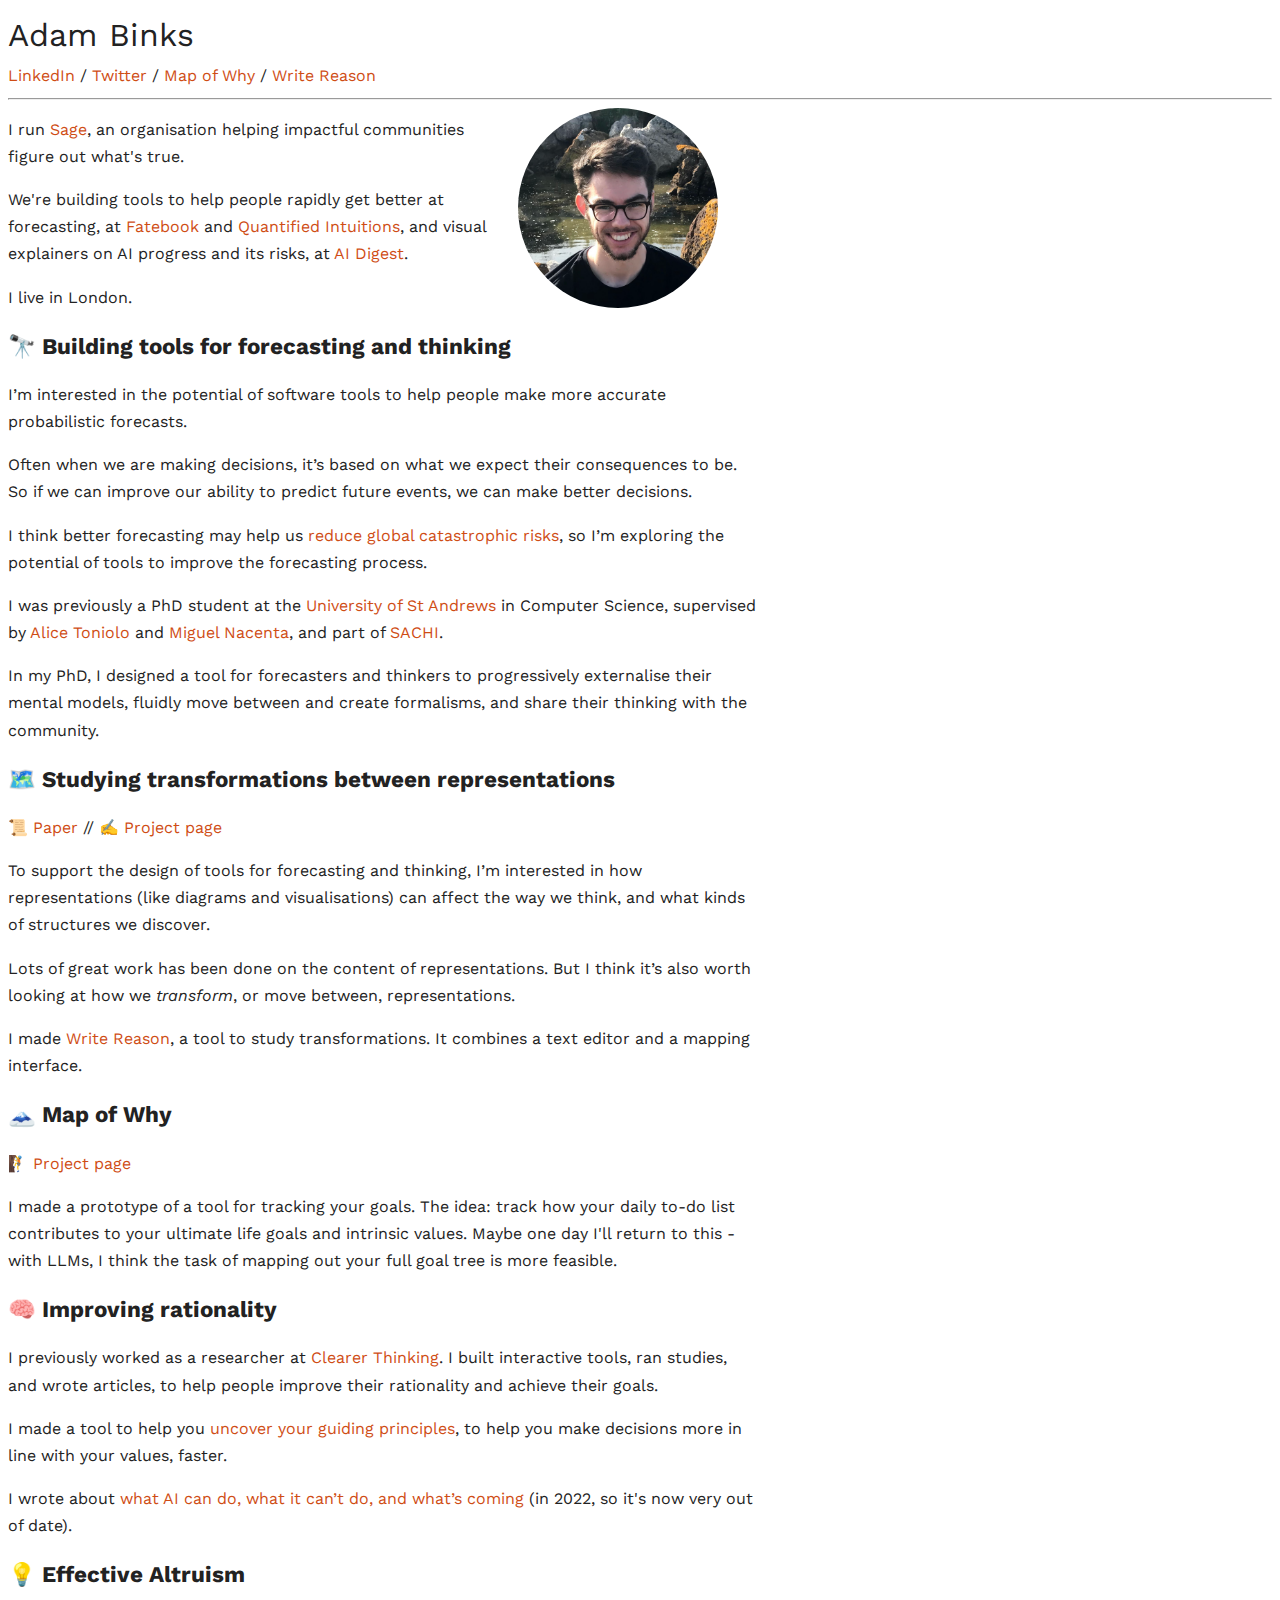
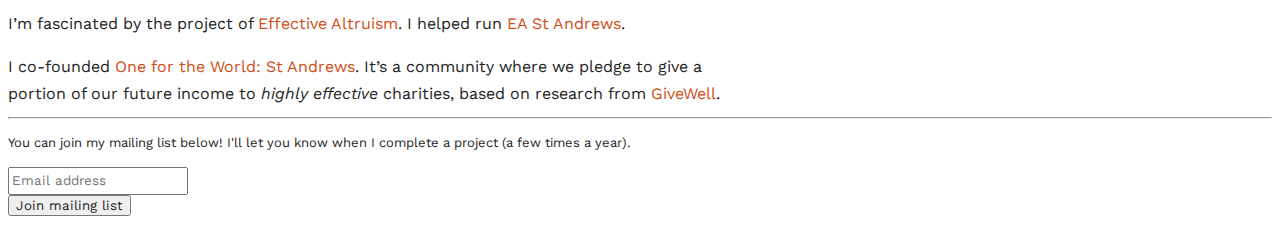
<file: index.html>
<!DOCTYPE html>
<html lang="">
  <head>
    <meta name="generator" content="Hugo 0.88.1" />
    <meta charset="utf-8" />
    <meta
      name="viewport"
      content="width=device-width, initial-scale=1, shrink-to-fit=no"
    />

    <title>Adam Binks</title>
    <meta
      name="description"
      content="Building tools for forecasting and thinking."
    />
    <meta name="author" content="Adam Binks" />

    <link
      href="https://fonts.googleapis.com/css2?family=Inconsolata:wght@400;700&display=swap"
      rel="stylesheet"
    />
    <link
      rel="stylesheet"
      href="https://cdn.jsdelivr.net/npm/bootstrap@4.5.3/dist/css/bootstrap.min.css"
      integrity="sha384-TX8t27EcRE3e/ihU7zmQxVncDAy5uIKz4rEkgIXeMed4M0jlfIDPvg6uqKI2xXr2"
      crossorigin="anonymous"
    />
    <link
      rel="stylesheet"
      href="https://cdnjs.cloudflare.com/ajax/libs/font-awesome/5.15.3/css/all.min.css"
      integrity="sha512-iBBXm8fW90+nuLcSKlbmrPcLa0OT92xO1BIsZ+ywDWZCvqsWgccV3gFoRBv0z+8dLJgyAHIhR35VZc2oM/gI1w=="
      crossorigin="anonymous"
    />

    <link rel="stylesheet" href="/css/researcher.min.css" />

    <link rel="icon" type="image/ico" href="https://adambinks.me/favicon.ico" />

    <link
      rel="alternate"
      type="application/rss+xml"
      href="https://adambinks.me/index.xml"
      title="Adam Binks"
    />
  </head>

  <body>
    <head>
      <div class="container mt-5">
        <nav
          class="navbar navbar-expand-sm flex-column flex-sm-row text-nowrap p-0"
        >
          <a class="navbar-brand mx-0 mr-sm-auto" href="https://adambinks.me"
            >Adam Binks</a
          >
          <div class="navbar-nav flex-row flex-wrap justify-content-center">
            <a
              class="nav-item nav-link"
              href="https://linkedin.com/in/adam-binks/"
            >
              LinkedIn
            </a>

            <span class="nav-item navbar-text mx-1">/</span>

            <a class="nav-item nav-link" href="https://twitter.com/adambinks_">
              Twitter
            </a>

            <span class="nav-item navbar-text mx-1">/</span>

            <a class="nav-item nav-link" href="https://mapofwhy.app">
              Map of Why
            </a>

            <span class="nav-item navbar-text mx-1">/</span>

            <a class="nav-item nav-link" href="https://writereason.app">
              Write Reason
            </a>
          </div>
        </nav>
      </div>
      <hr />
    </head>
    <div id="content">
      <div class="container">
        <figure class="avatar"><img src="/adam.jpg" /></figure>

        <p>
          I run <a href="https://sage-future.org">Sage</a>, an organisation
          helping impactful communities figure out what's true.
        </p>

        <p>
          We're building tools to help people rapidly get better at forecasting,
          at <a href="https://fatebook.io/">Fatebook</a> and
          <a href="https://quantifiedintuitions.org/">Quantified Intuitions</a>,
          and visual explainers on AI progress and its risks, at
          <a href="https://theaidigest.org">AI Digest</a>.
        </p>

        <p>I live in London.</p>
        <h3 id="-building-tools-for-forecasting-and-thinking">
          🔭 Building tools for forecasting and thinking
        </h3>
        <p>
          I&rsquo;m interested in the potential of software tools to help people
          make more accurate probabilistic forecasts.
        </p>
        <p>
          Often when we are making decisions, it&rsquo;s based on what we expect
          their consequences to be. So if we can improve our ability to predict
          future events, we can make better decisions.
        </p>
        <p>
          I think better forecasting may help us
          <a href="https://80000hours.org/career-reviews/forecasting/"
            >reduce global catastrophic risks</a
          >, so I&rsquo;m exploring the potential of tools to improve the
          forecasting process.
        </p>
        <p>
          I was previously a PhD student at the
          <a href="https://www.st-andrews.ac.uk/">University of St Andrews</a>
          in Computer Science, supervised by
          <a href="https://at258.host.cs.st-andrews.ac.uk/">Alice Toniolo</a>
          and <a href="http://nacenta.com">Miguel Nacenta</a>, and part of
          <a href="https://sachi.cs.st-andrews.ac.uk/people/">SACHI</a>.
        </p>
        <p>
          In my PhD, I designed a tool for forecasters and thinkers to
          progressively externalise their mental models, fluidly move between
          and create formalisms, and share their thinking with the community.
        </p>
        <h3 id="-studying-transformations-between-representations">
          🗺️ Studying transformations between representations
        </h3>
        <p>
          <a href="https://doi.org/10.1016/j.ijhcs.2022.102851">📜 Paper</a> //
          <a href="https://writereason.app">✍️ Project page</a>
        </p>
        <p>
          To support the design of tools for forecasting and thinking, I&rsquo;m
          interested in how representations (like diagrams and visualisations)
          can affect the way we think, and what kinds of structures we discover.
        </p>
        <p>
          Lots of great work has been done on the content of representations.
          But I think it&rsquo;s also worth looking at how we
          <em>transform</em>, or move between, representations.
        </p>
        <p>
          I made <a href="https://writereason.app">Write Reason</a>, a tool to
          study transformations. It combines a text editor and a mapping
          interface.
        </p>
        <h3 id="-building-a-tool-for-goal-tracking">🗻 Map of Why</h3>
        <p><a href="https://mapofwhy.app">🧗 Project page</a></p>
        <p>
          I made a prototype of a tool for tracking your goals. The idea: track
          how your daily to-do list contributes to your ultimate life goals and
          intrinsic values. Maybe one day I'll return to this - with LLMs, I
          think the task of mapping out your full goal tree is more feasible.
        </p>
        <h3 id="-improving-rationality">🧠 Improving rationality</h3>
        <p>
          I previously worked as a researcher at
          <a href="https://clearerthinking.org/">Clearer Thinking</a>. I built
          interactive tools, ran studies, and wrote articles, to help people
          improve their rationality and achieve their goals.
        </p>
        <p>
          I made a tool to help you
          <a
            href="https://programs.clearerthinking.org/uncover_your_guiding_principles.html"
            >uncover your guiding principles</a
          >, to help you make decisions more in line with your values, faster.
        </p>
        <p>
          I wrote about
          <a
            href="https://www.clearerthinking.org/post/what-ai-can-do-what-it-can-t-do-and-what-s-coming"
            >what AI can do, what it can’t do, and what’s coming</a
          >
          (in 2022, so it's now very out of date).
        </p>
        <h3 id="-effective-altruism">💡 Effective Altruism</h3>
        <p>
          I&rsquo;m fascinated by the project of
          <a href="https://www.effectivealtruism.org/">Effective Altruism</a>. I
          helped run <a href="https://www.eastandrews.org/">EA St Andrews</a>.
        </p>
        <p>
          I co-founded
          <a href="https://www.facebook.com/OneForTheWorldStAndrews"
            >One for the World: St Andrews</a
          >. It&rsquo;s a community where we pledge to give a portion of our
          future income to <em>highly effective</em> charities, based on
          research from <a href="https://www.givewell.org/">GiveWell</a>.
        </p>
      </div>
    </div>
    <div id="footer" class="mb-5">
      <hr />
      <div class="container text-center"></div>

      <div class="container text-center">
        <link
          href="//cdn-images.mailchimp.com/embedcode/horizontal-slim-10_7.css"
          rel="stylesheet"
          type="text/css"
        />
        <style type="text/css">
          #mc_embed_signup {
            background: #fff;
            clear: left;
            font-size: small;
            width: 100%;
          }

          #mce-EMAIL {
            font-family: work sans !important;
          }
        </style>
        <div id="mc_embed_signup">
          <form
            action="https://adambinks.us5.list-manage.com/subscribe/post?u=d73963e84af7b276df2cb6cd7&amp;id=0e7c62ae10"
            method="post"
            id="mc-embedded-subscribe-form"
            name="mc-embedded-subscribe-form"
            class="validate"
            target="_blank"
            novalidate
          >
            <div id="mc_embed_signup_scroll">
              <p>
                You can join my mailing list below! I'll let you know when I
                complete a project (a few times a year).
              </p>
              <input
                type="email"
                value=""
                name="EMAIL"
                class="email"
                id="mce-EMAIL"
                placeholder="Email address"
                required
              />

              <div style="position: absolute; left: -5000px" aria-hidden="true">
                <input
                  type="text"
                  name="b_d73963e84af7b276df2cb6cd7_0e7c62ae10"
                  tabindex="-1"
                  value=""
                />
              </div>
              <div class="clear">
                <input
                  type="submit"
                  value="Join mailing list"
                  name="subscribe"
                  id="mc-embedded-subscribe"
                  class="button"
                />
              </div>
            </div>
          </form>
        </div>
      </div>
    </div>
  </body>
</html>
</file>
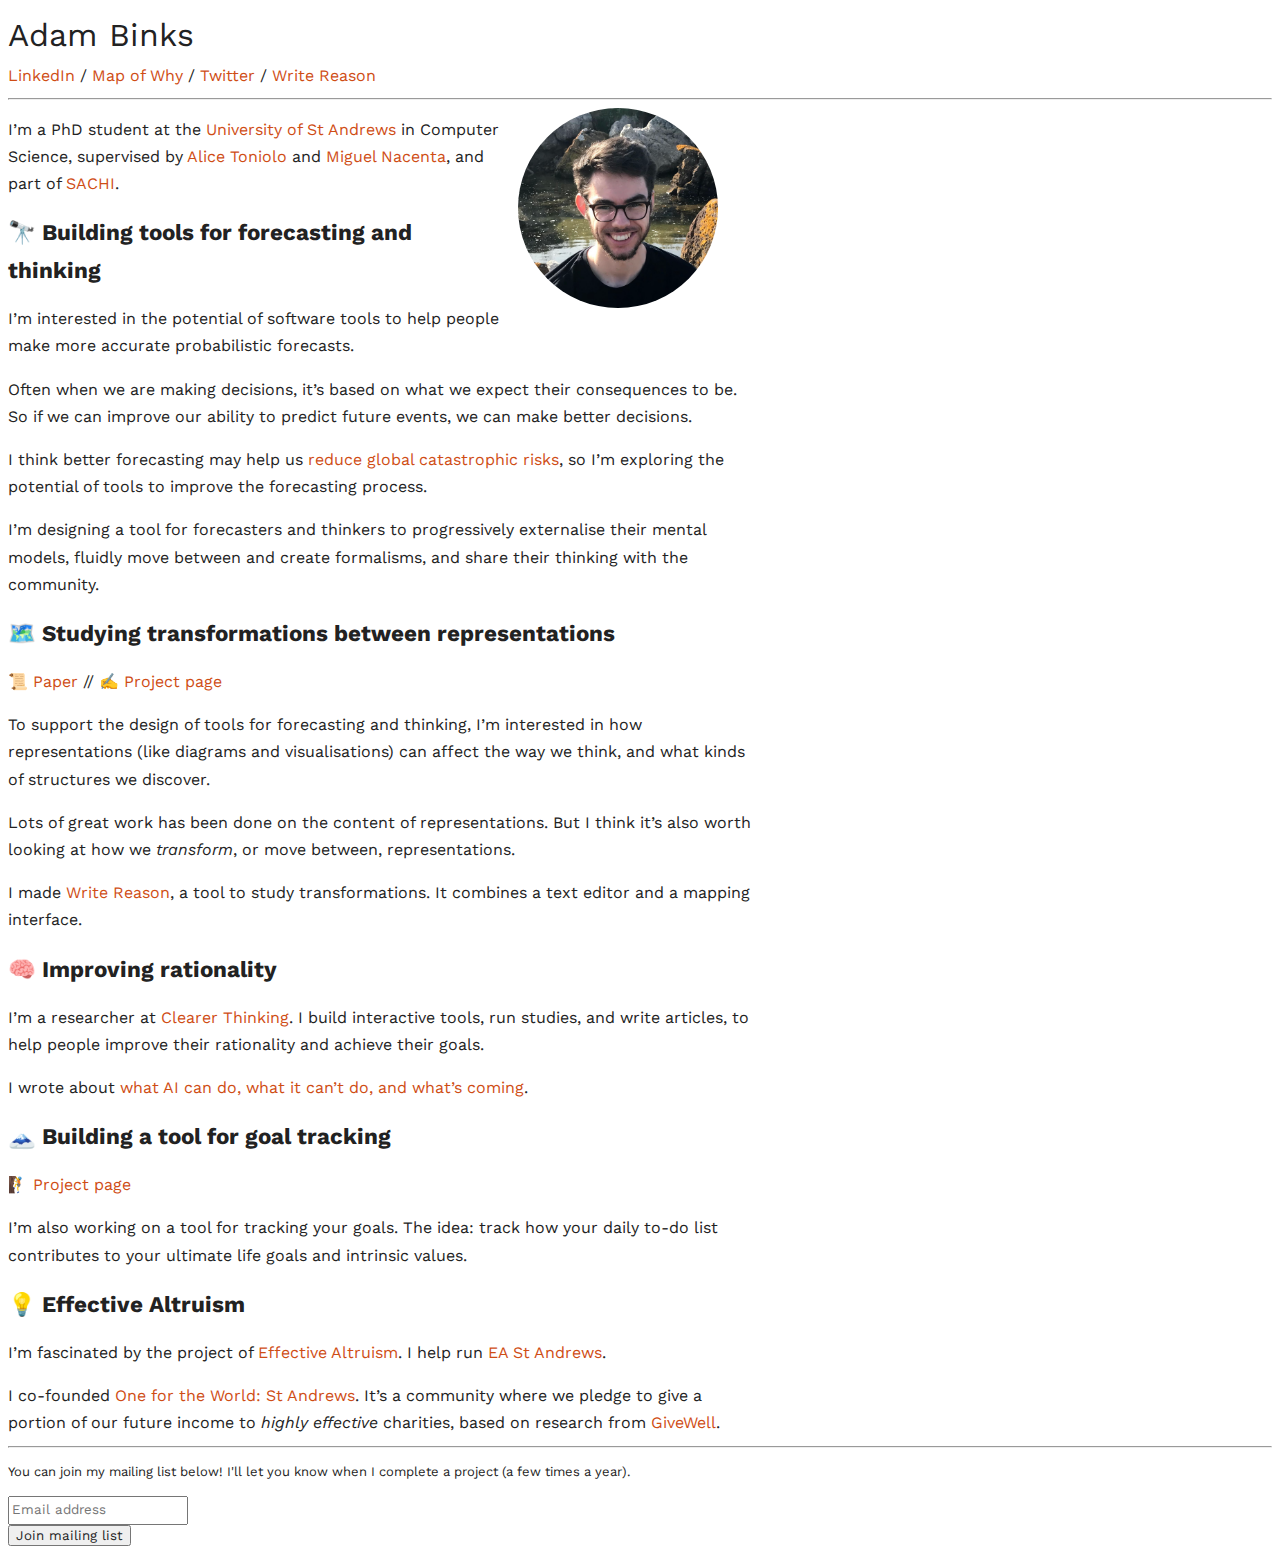
<file: public/index.html>
<!DOCTYPE html>
<html lang=""><head>
	<meta name="generator" content="Hugo 0.88.1" />
    <meta charset="utf-8">
    <meta name="viewport" content="width=device-width, initial-scale=1, shrink-to-fit=no">

    <title>Adam Binks</title>
    <meta name="description" content="PhD student at the University of St Andrews.">
    <meta name="author" content='Adam Binks'>

    <link href="https://fonts.googleapis.com/css2?family=Inconsolata:wght@400;700&display=swap" rel="stylesheet">
    <link rel="stylesheet" href="https://cdn.jsdelivr.net/npm/bootstrap@4.5.3/dist/css/bootstrap.min.css" integrity="sha384-TX8t27EcRE3e/ihU7zmQxVncDAy5uIKz4rEkgIXeMed4M0jlfIDPvg6uqKI2xXr2" crossorigin="anonymous">
    <link rel="stylesheet" href="https://cdnjs.cloudflare.com/ajax/libs/font-awesome/5.15.3/css/all.min.css" integrity="sha512-iBBXm8fW90+nuLcSKlbmrPcLa0OT92xO1BIsZ+ywDWZCvqsWgccV3gFoRBv0z+8dLJgyAHIhR35VZc2oM/gI1w==" crossorigin="anonymous">

    
    <link rel="stylesheet" href="/css/researcher.min.css">

    
        <link rel="icon" type="image/ico" href="https://adambinks.me/favicon.ico">
    

    <link rel="alternate" type="application/rss+xml" href="https://adambinks.me/index.xml" title="Adam Binks" />
    
        
    
</head>

    <body>


<head>
    <div class="container mt-5">
        <nav class="navbar navbar-expand-sm flex-column flex-sm-row text-nowrap p-0">
            <a class="navbar-brand mx-0 mr-sm-auto" href="https://adambinks.me">Adam Binks</a>
            <div class="navbar-nav flex-row flex-wrap justify-content-center">
                
                    
                    
                        <a class="nav-item nav-link" href="https://linkedin.com/in/adam-binks/">
                            LinkedIn
                        </a>
                        
                            <span class="nav-item navbar-text mx-1">/</span>
                        
                    
                        <a class="nav-item nav-link" href="https://adambinks.me/map-of-why/">
                            Map of Why
                        </a>
                        
                            <span class="nav-item navbar-text mx-1">/</span>
                        
                    
                        <a class="nav-item nav-link" href="https://twitter.com/adambinks_">
                            Twitter
                        </a>
                        
                            <span class="nav-item navbar-text mx-1">/</span>
                        
                    
                        <a class="nav-item nav-link" href="https://adambinks.me/write-reason/">
                            Write Reason
                        </a>
                        
                    
                
            </div>
        </nav>
    </div>
    <hr>
    
    
  </head>
  <div id="content">
<div class="container">
    <figure class="avatar"><img src="/adam.jpg"/>
</figure>

<p>I&rsquo;m a PhD student at the <a href="https://www.st-andrews.ac.uk/">University of St Andrews</a> in Computer Science, supervised by <a href="https://at258.host.cs.st-andrews.ac.uk/">Alice Toniolo</a> and <a href="http://nacenta.com">Miguel Nacenta</a>, and part of <a href="https://sachi.cs.st-andrews.ac.uk/people/">SACHI</a>.</p>
<h3 id="-building-tools-for-forecasting-and-thinking">🔭 Building tools for forecasting and thinking</h3>
<p>I&rsquo;m interested in the potential of software tools to help people make more accurate probabilistic forecasts.</p>
<p>Often when we are making decisions, it&rsquo;s based on what we expect their consequences to be. So if we can improve our ability to predict future events, we can make better decisions.</p>
<p>I think better forecasting may help us <a href="https://80000hours.org/career-reviews/forecasting/">reduce global catastrophic risks</a>, so I&rsquo;m exploring the potential of tools to improve the forecasting process.</p>
<p>I&rsquo;m designing a tool for forecasters and thinkers to progressively externalise their mental models, fluidly move between and create formalisms, and share their thinking with the community.</p>
<h3 id="-studying-transformations-between-representations">🗺️ Studying transformations between representations</h3>
<p><a href="https://doi.org/10.1016/j.ijhcs.2022.102851">📜 Paper</a> // <a href="https://adambinks.me/write-reason">✍️ Project page</a></p>
<p>To support the design of tools for forecasting and thinking, I&rsquo;m interested in how representations (like diagrams and visualisations) can affect the way we think, and what kinds of structures we discover.</p>
<p>Lots of great work has been done on the content of representations. But I think it&rsquo;s also worth looking at how we <em>transform</em>, or move between, representations.</p>
<p>I made <a href="https://adambinks.me/write-reason">Write Reason</a>, a tool to study transformations. It combines a text editor and a mapping interface.</p>
<h3 id="-improving-rationality">🧠 Improving rationality</h3>
<p>I&rsquo;m a researcher at <a href="https://clearerthinking.org/">Clearer Thinking</a>. I build interactive tools, run studies, and write articles, to help people improve their rationality and achieve their goals.</p>
<p>I wrote about <a href="https://www.clearerthinking.org/post/what-ai-can-do-what-it-can-t-do-and-what-s-coming">what AI can do, what it can’t do, and what’s coming</a>.</p>
<h3 id="-building-a-tool-for-goal-tracking">🗻 Building a tool for goal tracking</h3>
<p><a href="https://adambinks.me/goal-tracker/">🧗 Project page</a></p>
<p>I&rsquo;m also working on a tool for tracking your goals. The idea: track how your daily to-do list contributes to your ultimate life goals and intrinsic values.</p>
<h3 id="-effective-altruism">💡 Effective Altruism</h3>
<p>I&rsquo;m fascinated by the project of <a href="https://www.effectivealtruism.org/">Effective Altruism</a>. I help run <a href="https://www.eastandrews.org/">EA St Andrews</a>.</p>
<p>I co-founded <a href="https://www.facebook.com/OneForTheWorldStAndrews">One for the World: St Andrews</a>. It&rsquo;s a community where we pledge to give a portion of our future income to <em>highly effective</em> charities, based on research from <a href="https://www.givewell.org/">GiveWell</a>.</p>

</div>

        </div><div id="footer" class="mb-5">
    <hr>
    <div class="container text-center">
        
    </div>
    
    <div class="container text-center">
        
        <link href="//cdn-images.mailchimp.com/embedcode/horizontal-slim-10_7.css" rel="stylesheet" type="text/css">
        <style type="text/css">
            #mc_embed_signup {
                background: #fff;
                clear: left;
                font-size: small;
                width: 100%;
            }

            #mce-EMAIL {
                font-family: work sans !important;
            }

             
        </style>
        <div id="mc_embed_signup">
            <form
                action="https://adambinks.us5.list-manage.com/subscribe/post?u=d73963e84af7b276df2cb6cd7&amp;id=0e7c62ae10"
                method="post" id="mc-embedded-subscribe-form" name="mc-embedded-subscribe-form" class="validate"
                target="_blank" novalidate>
                <div id="mc_embed_signup_scroll">
                    <p>You can join my mailing list below! I'll let you know when I complete a project (a few times a year).</p>
                    <input type="email" value="" name="EMAIL" class="email" id="mce-EMAIL" placeholder="Email address"
                        required>
                    
                    <div style="position: absolute; left: -5000px;" aria-hidden="true"><input type="text"
                            name="b_d73963e84af7b276df2cb6cd7_0e7c62ae10" tabindex="-1" value=""></div>
                    <div class="clear"><input type="submit" value="Join mailing list" name="subscribe"
                            id="mc-embedded-subscribe" class="button"></div>
                </div>
            </form>
        </div>

        
    </div>
    
</div></body>
</html>
</file>
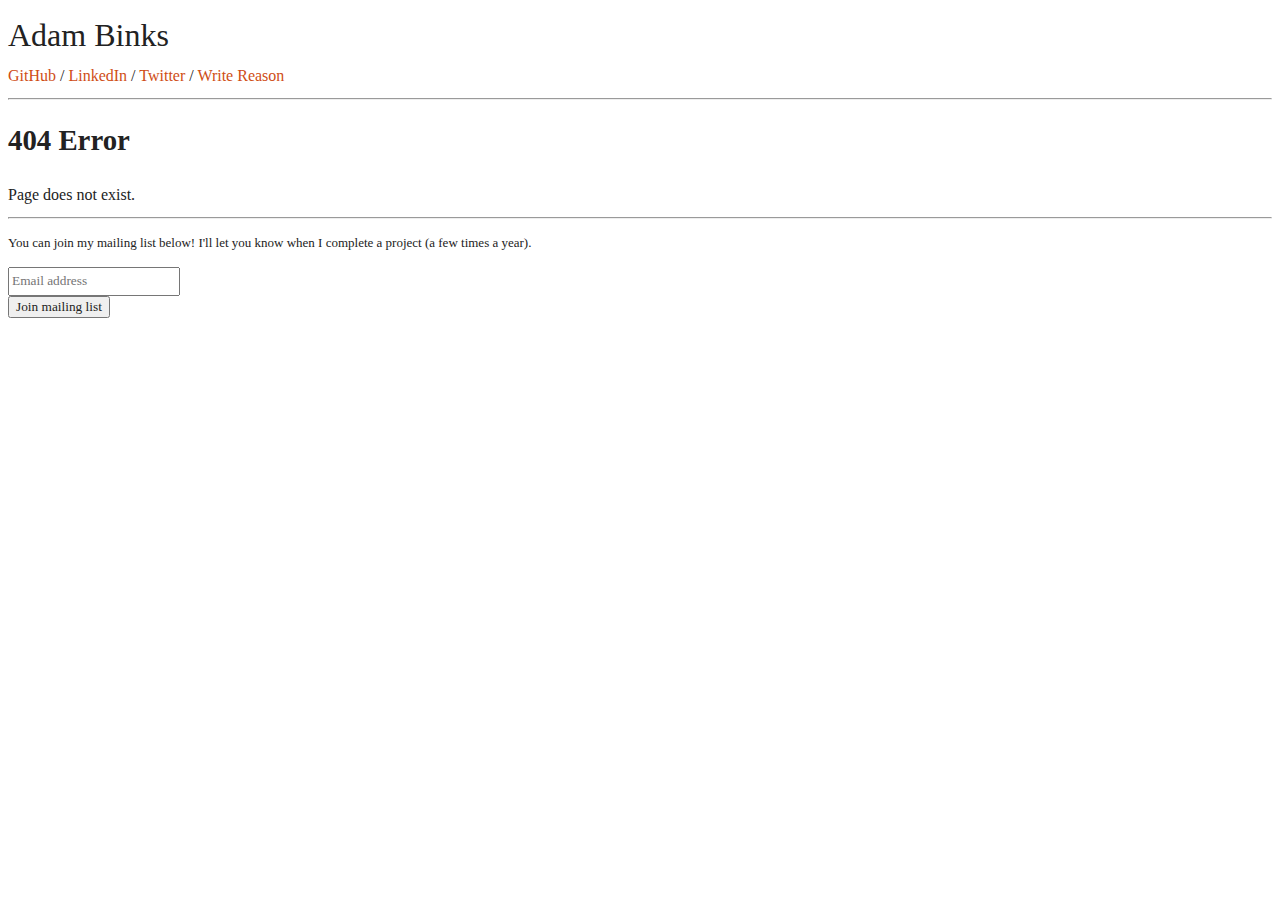
<file: redirect/index.html>
<!DOCTYPE html><html>
    <head>
        <title>Redirect</title>
        <link rel="canonical" href="/404.html"/>
        <meta http-equiv="content-type" content="text/html; charset=utf-8" />
        <meta http-equiv="refresh" content="0; url=/404.html" />
    </head>
</html>
</file>
<file: css/researcher.min.css>
@import "https://fonts.googleapis.com/css2?family=Work+Sans&display=swap";#content a,.nav-link{color:#cf4d15;text-decoration:none}#content a *,.nav-link *{color:#cf4d15}#content a:hover,.nav-link:hover{color:#cf4d15;text-decoration:underline}#footer a,.navbar-brand{color:#222;text-decoration:none}#footer a *,.navbar-brand *{color:#222}#footer a:hover,.navbar-brand:hover{color:#222;text-decoration:underline}#content table td,#content table th{border:1px solid #ccc;padding:6px 12px;text-align:left}*{color:#222;font-family:work sans;line-height:1.7}.container{max-width:750px}.navbar-brand{font-size:2rem}#content p{margin-bottom:.6rem}#content h1,#content h2,#content h3,#content h4,#content h5,#content h6{font-size:medium;font-weight:700;margin:1rem 0 .6rem}#content h1{font-size:1.8rem}#content h2{font-size:1.6rem}#content h3{font-size:1.4rem}#content h4{font-size:1.2rem}#content img{display:block;margin:1rem auto}@media(min-width:641px){#content .avatar>img{border-radius:50%;float:right;margin:-8px 0 0 16px;height:200px;width:200px}}@media(max-width:640px){#content .avatar>img{border-radius:50%;height:200px;width:200px}}#content ol{counter-reset:list;list-style:none;padding-left:0}#content ol>li:before{content:"[" counter(list,decimal)"] ";counter-increment:list}#content ul{list-style:inside;padding-left:0}#content table{margin:1rem auto;width:100%}#content table th{font-weight:700}#content table tr:nth-child(2n){background-color:#f8f8f8}#content blockquote{border-left:4px solid;font-style:italic;margin:1rem 0;padding:8px}#content code{color:#222;background-color:#f8f8f8;border:1px solid #ccc;border-radius:10%;padding:0 4px}#content pre code{all:unset}#content .highlight{margin:1rem auto}#content .highlight>pre{padding:8px}
</file>
